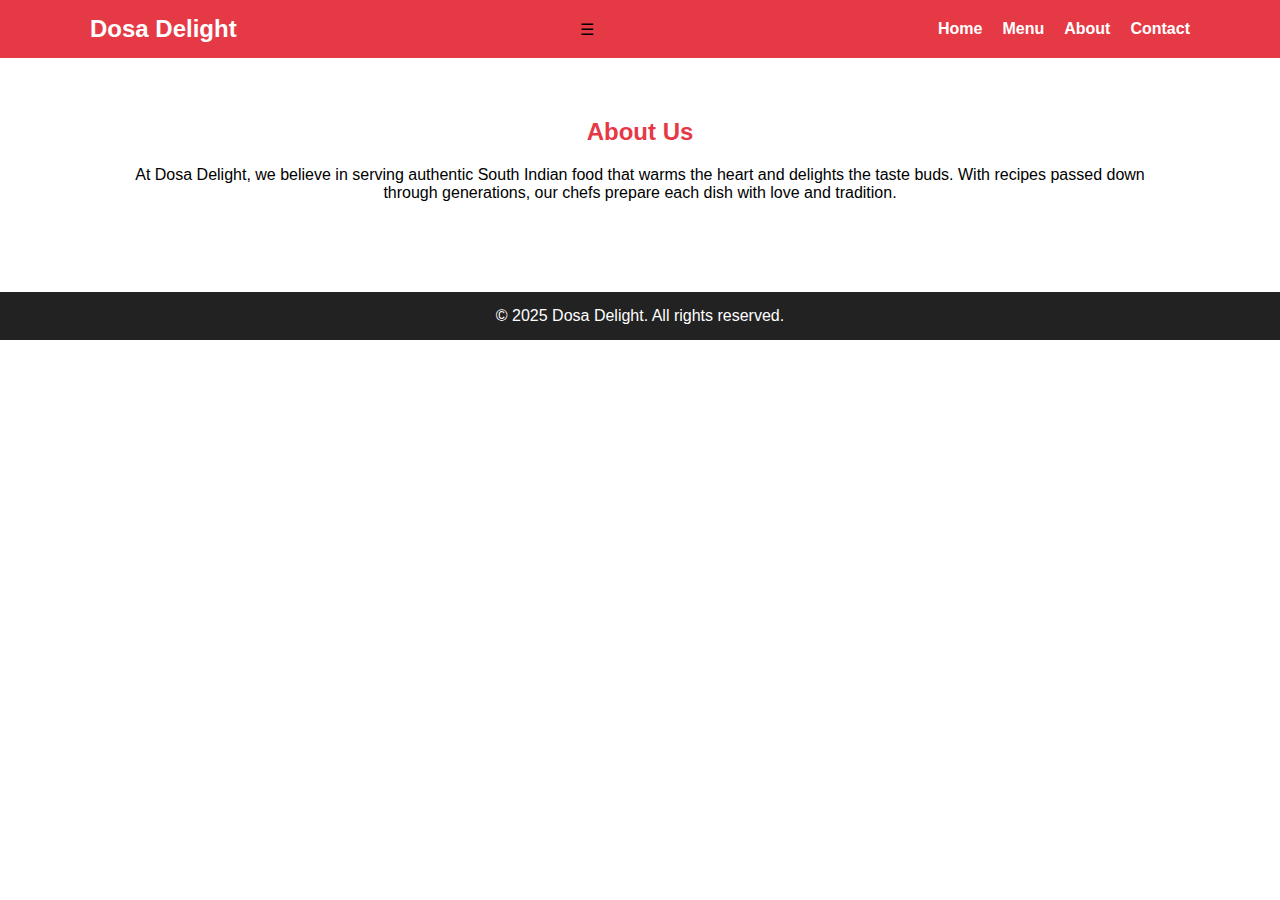
<file: about.html>
<!DOCTYPE html>
<html lang="en">
<head>
  <meta charset="UTF-8">
  <meta name="viewport" content="width=device-width, initial-scale=1.0">
  <title>Dosa Delight - About Us</title>
  <link rel="stylesheet" href="style.css">
</head>
<body>
  <header>
    <div class="navbar">
      <h1>Dosa Delight</h1>
      <span class="menu-toggle" onclick="document.querySelector('.navbar ul').classList.toggle('active')">&#9776;</span>
      <ul>
        <li><a href="index.html">Home</a></li>
        <li><a href="menu.html">Menu</a></li>
        <li><a href="about.html">About</a></li>
        <li><a href="contact.html">Contact</a></li>
      </ul>
    </div>
  </header>

  <section class="section">
    <h2>About Us</h2>
    <p>At Dosa Delight, we believe in serving authentic South Indian food that warms the heart and delights the taste buds. With recipes passed down through generations, our chefs prepare each dish with love and tradition.</p>
  </section>

  <footer>
    <p>&copy; 2025 Dosa Delight. All rights reserved.</p>
  </footer>
</body>
</html>
</file>
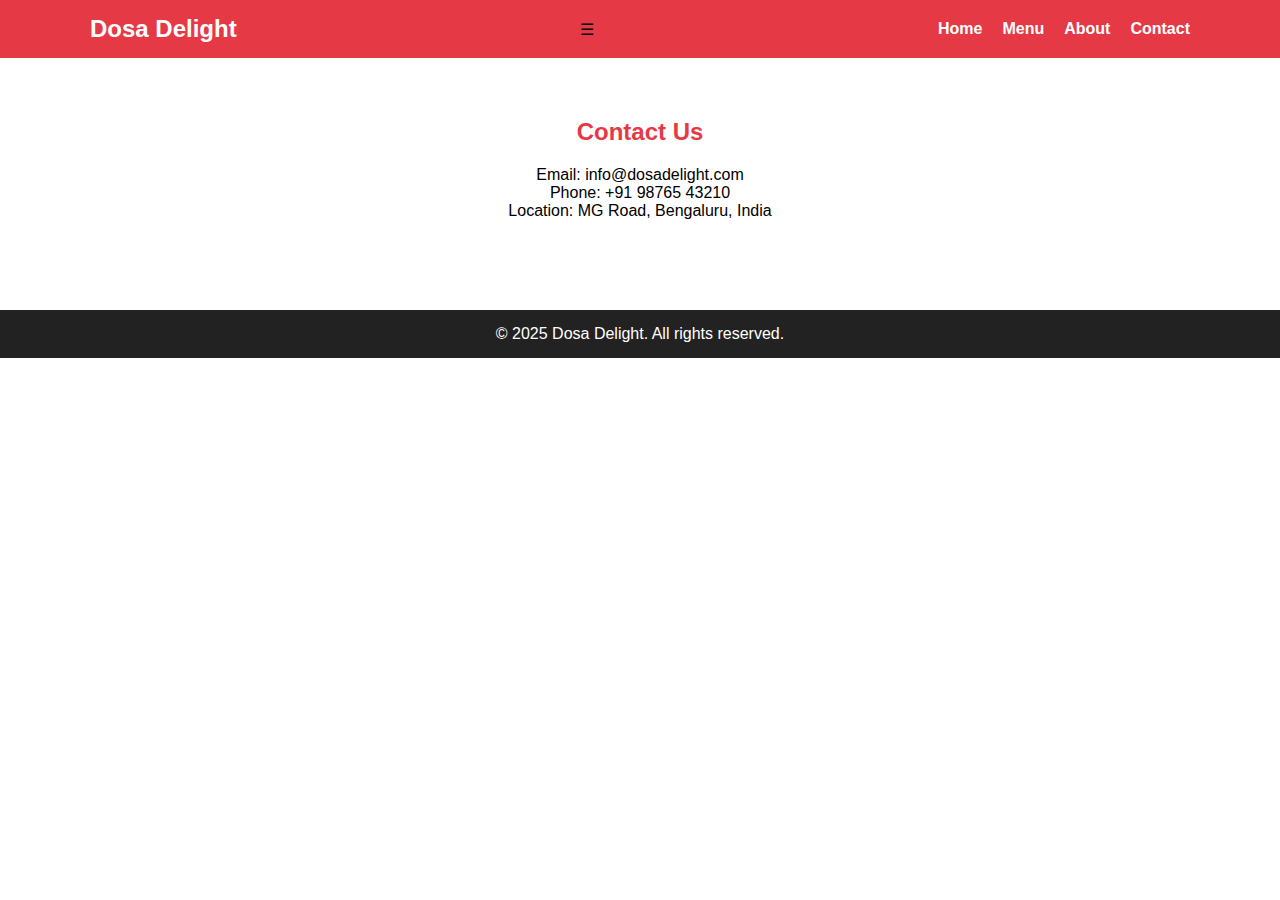
<file: contact.html>
<!DOCTYPE html>
<html lang="en">
<head>
  <meta charset="UTF-8">
  <meta name="viewport" content="width=device-width, initial-scale=1.0">
  <title>Dosa Delight - Contact</title>
  <link rel="stylesheet" href="style.css">
</head>
<body>
  <header>
    <div class="navbar">
      <h1>Dosa Delight</h1>
      <span class="menu-toggle" onclick="document.querySelector('.navbar ul').classList.toggle('active')">&#9776;</span>
      <ul>
        <li><a href="index.html">Home</a></li>
        <li><a href="menu.html">Menu</a></li>
        <li><a href="about.html">About</a></li>
        <li><a href="contact.html">Contact</a></li>
      </ul>
    </div>
  </header>

  <section class="section">
    <h2>Contact Us</h2>
    <p>Email: info@dosadelight.com</p>
    <p>Phone: +91 98765 43210</p>
    <p>Location: MG Road, Bengaluru, India</p>
  </section>

  <footer>
    <p>&copy; 2025 Dosa Delight. All rights reserved.</p>
  </footer>
</body>
</html>
</file>
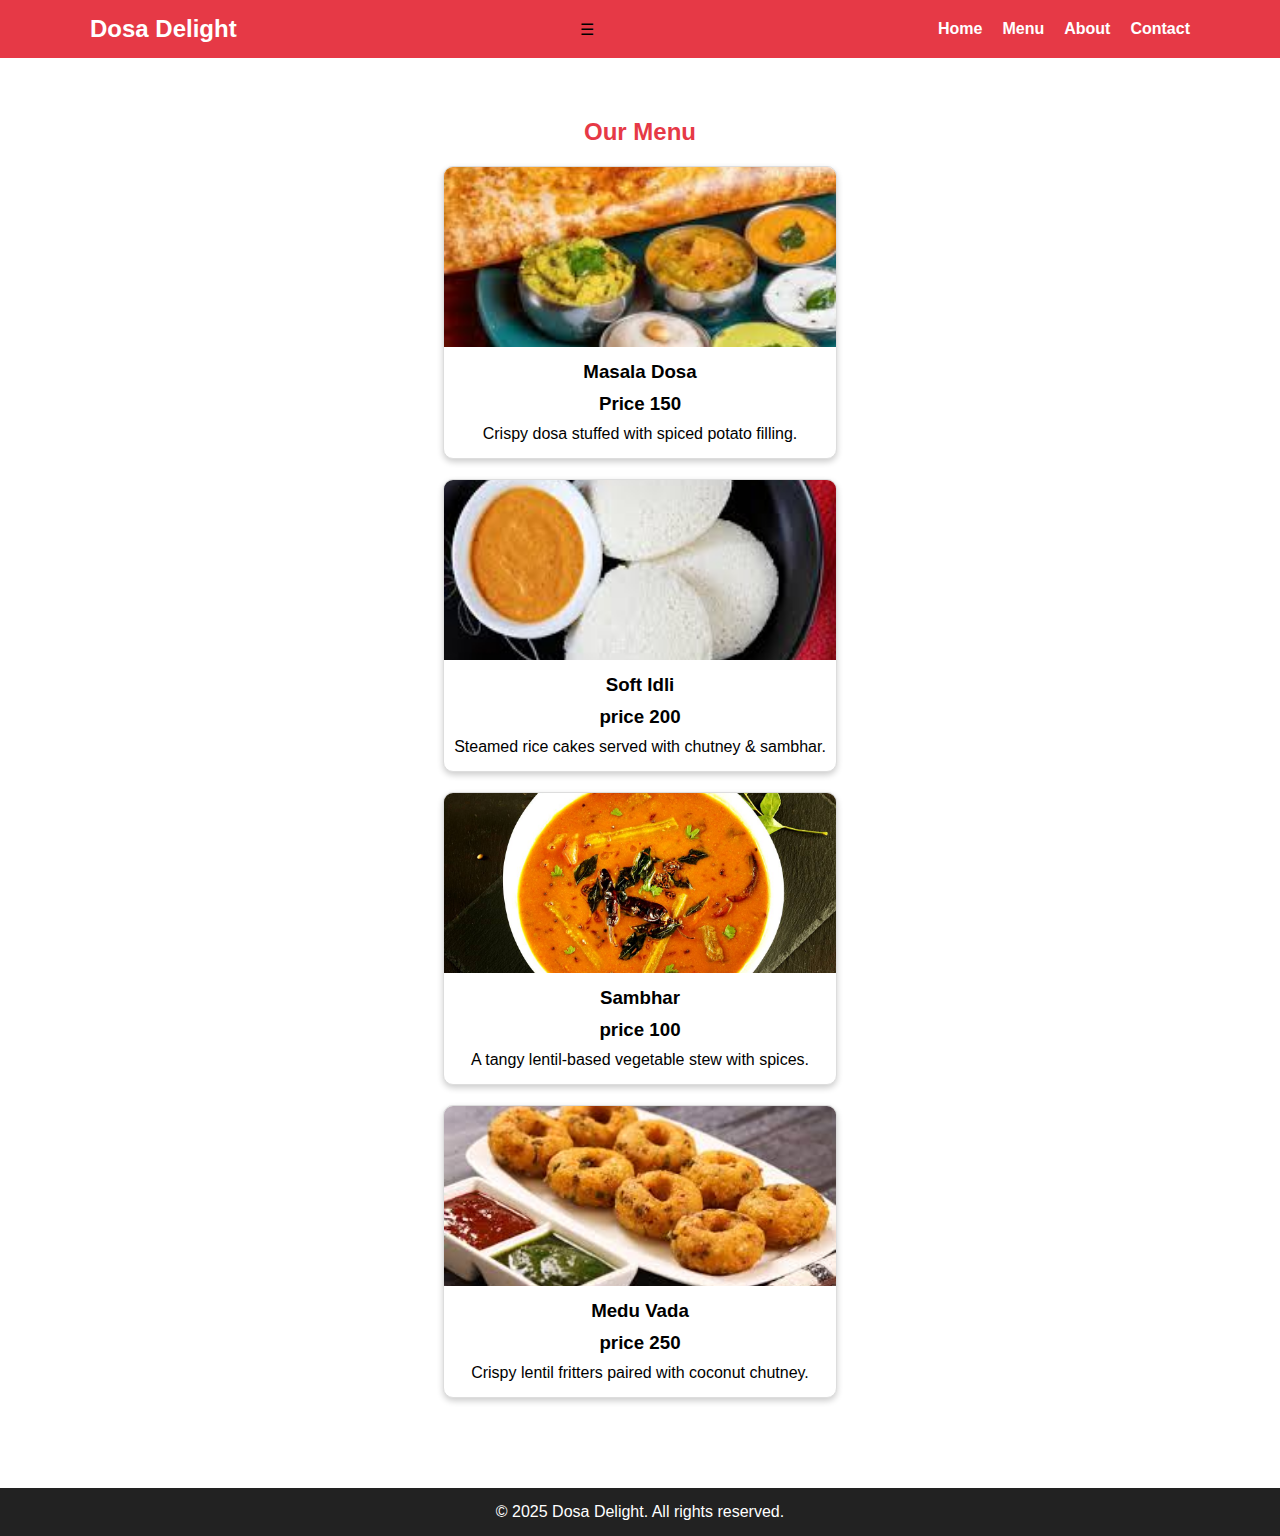
<file: menu.html>
<!DOCTYPE html>
<html lang="en">
<head>
  <meta charset="UTF-8">
  <meta name="viewport" content="width=device-width, initial-scale=1.0">
  <title>Dosa Delight - Menu</title>
  <link rel="stylesheet" href="style.css">
</head>
<body>
  <header>
    <div class="navbar">
      <h1>Dosa Delight</h1>
      <span class="menu-toggle" onclick="document.querySelector('.navbar ul').classList.toggle('active')">&#9776;</span>
      <ul>
        <li><a href="index.html">Home</a></li>
        <li><a href="menu.html">Menu</a></li>
        <li><a href="about.html">About</a></li>
        <li><a href="contact.html">Contact</a></li>
      </ul>
    </div>
  </header>

  <section class="section">
    <h2>Our Menu</h2>
    <div class="menu-grid">
      <div class="card">
        <img src="masaladosa.jpg" alt="Masala Dosa">
        <h3>Masala Dosa</h3>
        <h3>Price 150</h3>
        <p>Crispy dosa stuffed with spiced potato filling.</p>
      </div>
      <div class="card">
        <img src="softidli.jpg" alt="Idli">
        <h3>Soft Idli</h3>
        <h3>price 200</h3>
        <p>Steamed rice cakes served with chutney & sambhar.</p>
      </div>
      <div class="card">
        <img src="sambar.jpg" alt="Sambhar">
        <h3>Sambhar</h3>
        <h3>price 100</h3>
        <p>A tangy lentil-based vegetable stew with spices.</p>
      </div>
      <div class="card">
        <img src="meduvada.jpg" alt="Medu Vada">
        <h3>Medu Vada</h3>
        <h3>price 250</h3>
        <p>Crispy lentil fritters paired with coconut chutney.</p>
      </div>
    </div>
  </section>

  <footer>
    <p>&copy; 2025 Dosa Delight. All rights reserved.</p>
  </footer>
</body>
</html>
</file>
<file: style.css>
/* General Reset */
* {
  margin: 0;
  padding: 0;
  box-sizing: border-box;
  font-family: Arial, sans-serif;
}

/* Navbar */
header {
  background: #e63946;
  padding: 15px 20px;
}

.navbar {
  display: flex;
  justify-content: space-between;
  align-items: center;
  max-width: 1100px;
  margin: auto;
}

.navbar h1 {
  color: #fff;
  font-size: 24px;
}

.navbar ul {
  list-style: none;
  display: flex;
  gap: 20px;
}

.navbar ul li a {
  text-decoration: none;
  color: white;
  font-weight: bold;
  transition: color 0.3s;
}

.navbar ul li a:hover {
  color: #ffb703;
}

/* Hero Section */
.hero {
  background: url('images/dosa-bg.jpg') center/cover no-repeat;
  height: 70vh;
  display: flex;
  justify-content: center;
  align-items: center;
  text-align: center;
  color: white;
  padding: 20px;
}

.hero h2 {
  font-size: 40px;
  background: rgba(0,0,0,0.6);
  padding: 15px 25px;
  border-radius: 10px;
}

/* Content Section */
.section {
  max-width: 1100px;
  margin: 40px auto;
  padding: 20px;
  text-align: center;
}

.section h2 {
  margin-bottom: 20px;
  color: #e63946;
}

/* Menu Grid */
.menu-grid {
  display: grid;
  grid-template-columns: repeat(auto-fit,minmax(250px,1fr));
  gap: 20px;
}

.card {
  border: 1px solid #ddd;
  border-radius: 10px;
  overflow: hidden;
  box-shadow: 0px 3px 6px rgba(0,0,0,0.2);
  background: #fff;
}

.card img {
  width: 100%;
  height: 180px;
  object-fit: cover;
}

.card h3 {
  margin: 10px 0;
}

.card p {
  padding: 0 10px 15px;
}

/* Footer */
footer {
  background: #222;
  color: #fff;
  text-align: center;
  padding: 15px 10px;
  margin-top: 30px;
}

/* Mobile Responsive */
@media (max-width: 768px) {
  .navbar ul {
    flex-direction: column;
    background: #e63946;
    position: absolute;
    top: 60px;
    left: -100%;
    width: 100%;
    text-align: center;
    transition: 0.3s;
    padding: 20px 0;
  }

  .navbar ul.active {
    left: 0;
  }

  .menu-toggle {
    display: block;
    font-size: 28px;
    color: white;
    cursor: pointer;
  }

  .navbar ul li {
    margin: 15px 0;
  }
}
/* Make body take full height */
html, body {
  height: 100%;
  display: flex;
  flex-direction: column;
}

/* Ensure content grows, footer stays at bottom */
body {
  min-height: 100vh;
}

main {
  flex: 1;
}
</file>
